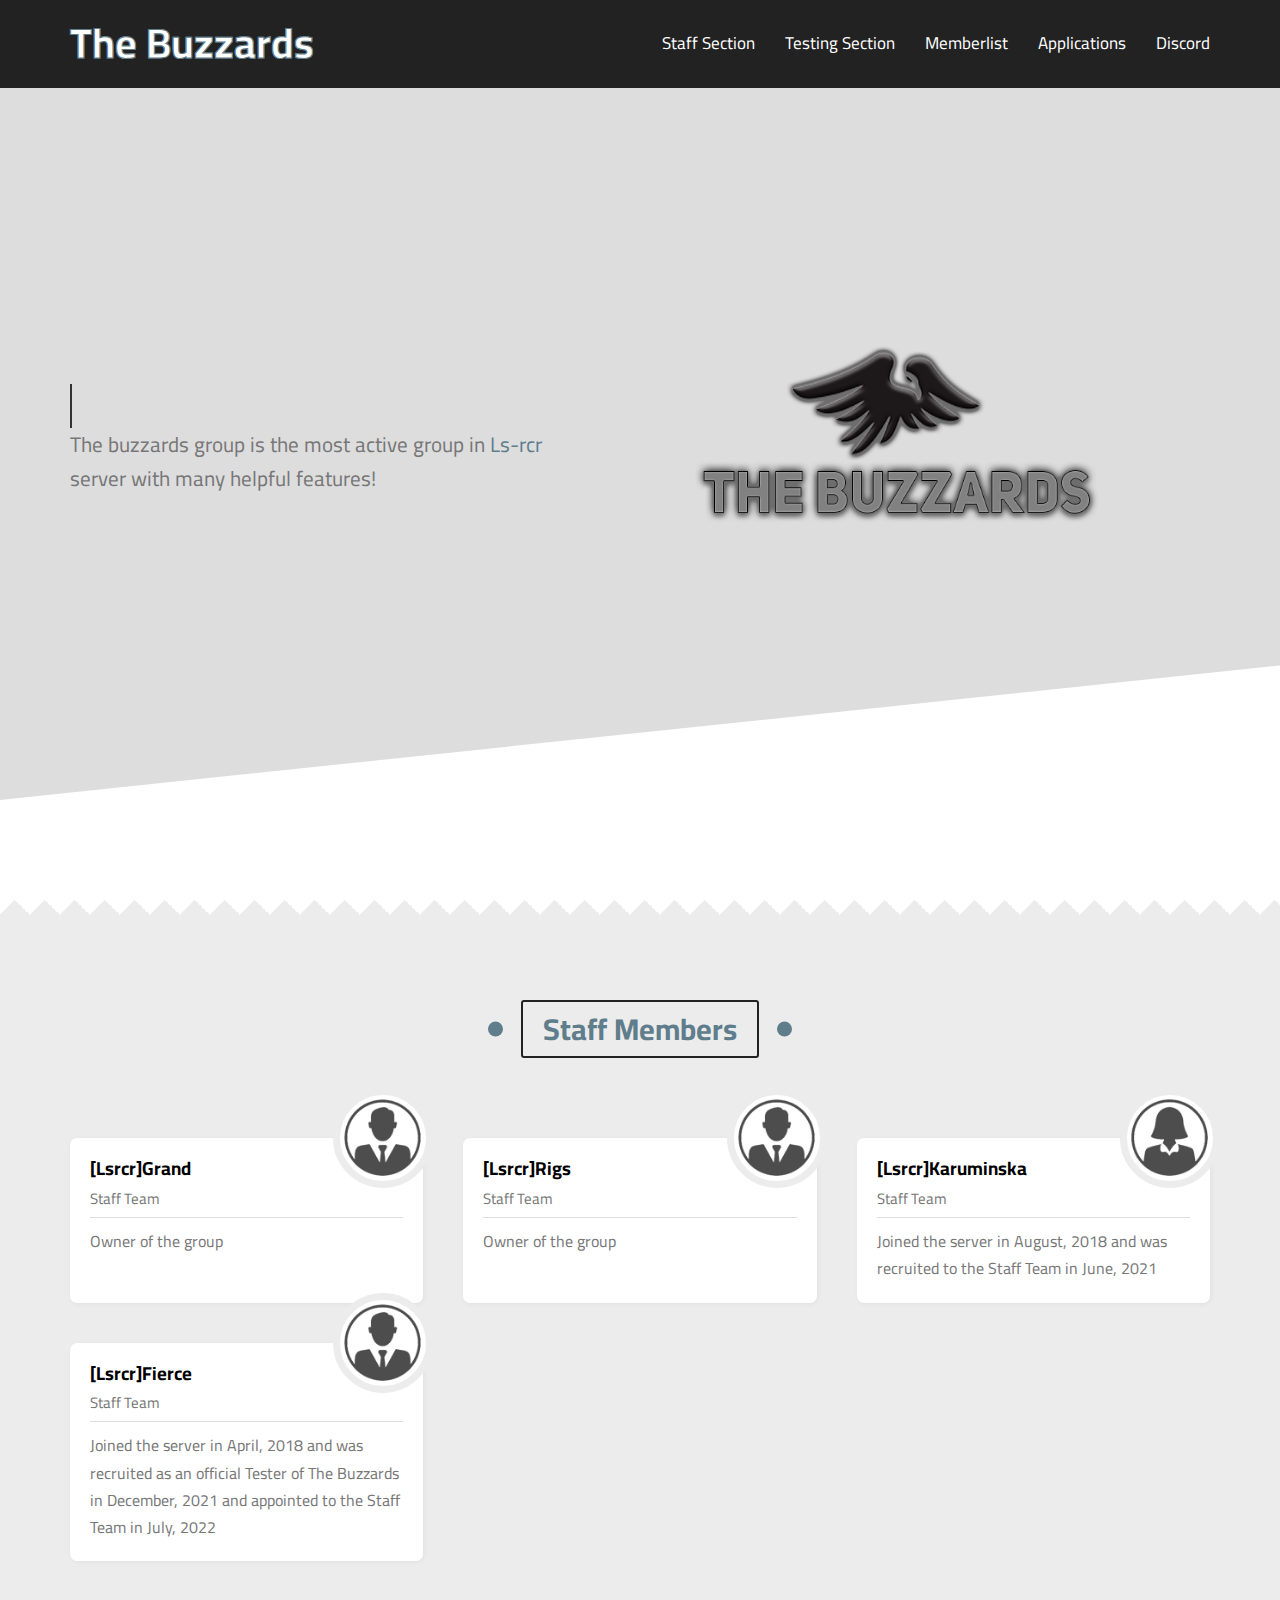
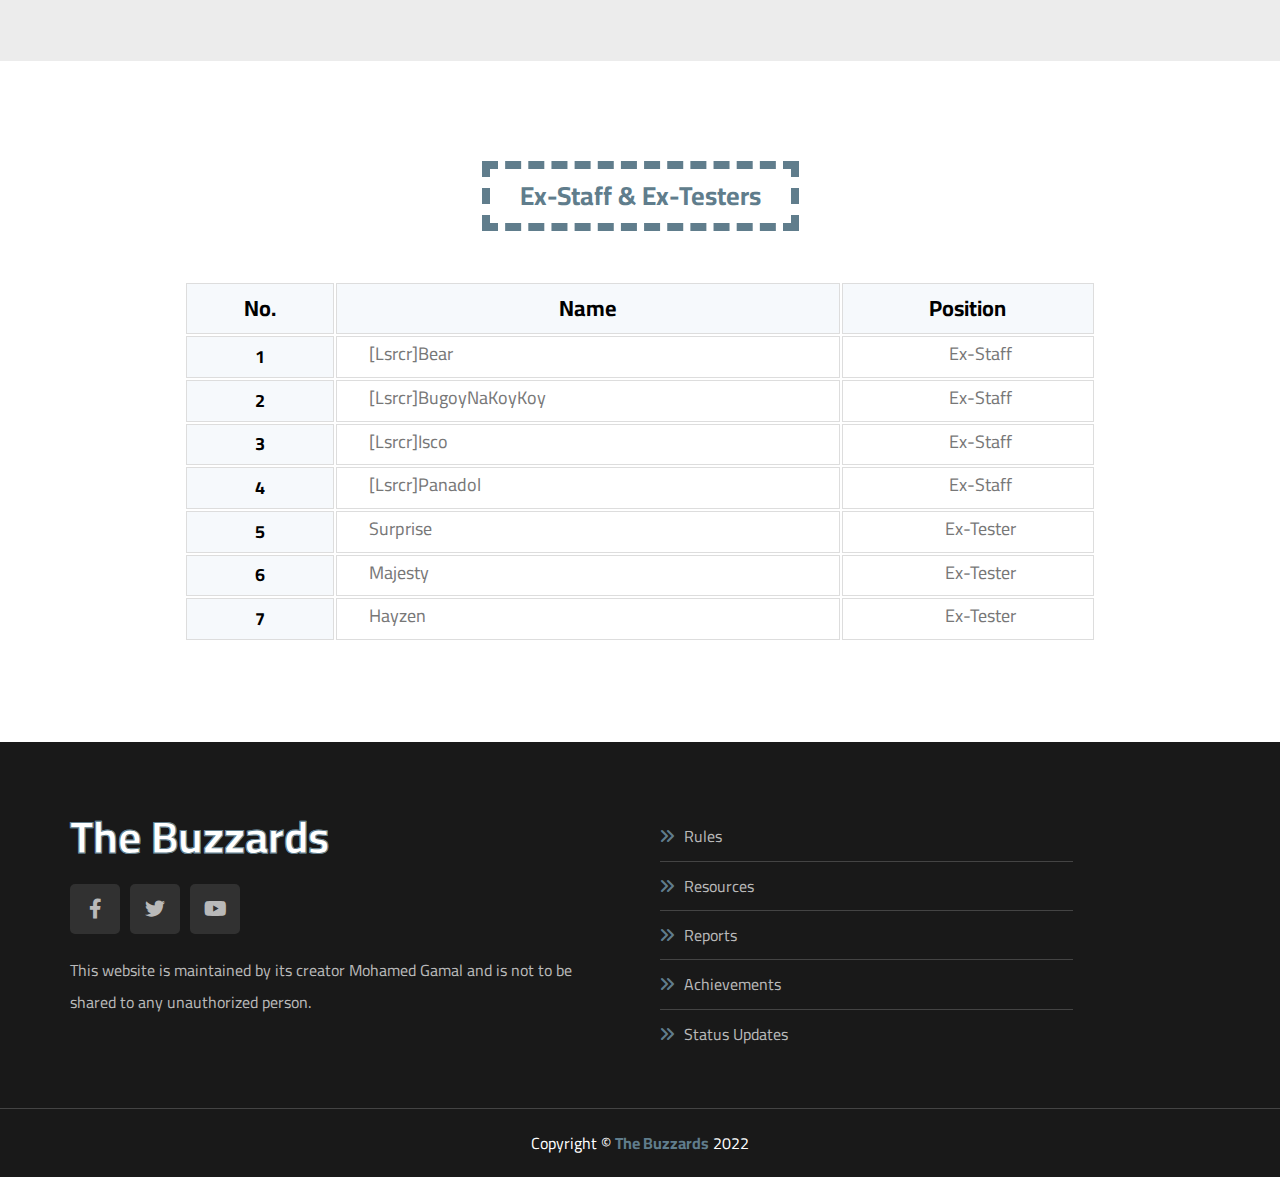
<file: index.html>
<!DOCTYPE html>
<html lang="en">
  <head>
    <meta charset="UTF-8" />
    <meta http-equiv="X-UA-Compatible" content="IE=edge" />
    <meta name="viewport" content="width=device-width, initial-scale=1.0" />
    <title>The Buzzards | Home</title>
    <link rel="icon" href="imgs/icon.png" type="image/icon type">
    <link rel="stylesheet" href="css/normalize.css" />
    <link rel="stylesheet" href="css/index.css" />
    <link rel="stylesheet" href="css/all.min.css" />
    <link rel="preconnect" href="https://fonts.googleapis.com">
    <link rel="preconnect" href="https://fonts.gstatic.com" crossorigin>
    <link href="https://fonts.googleapis.com/css2?family=Cairo:wght@300;400;600;700&display=swap" rel="stylesheet">
  </head>
    <!-- scroll progress bar -->
    <span class="scroll-progress"></span>
  
    <!-- go-up button -->
    <i class="fa-solid fa-square-caret-up go-up"></i>

    <!-- Start Header -->
    <header>
      <div class="container">
        <div class="logo">
          <a href="#" data-text="The Buzzards">The Buzzards</a>
        </div>
        <nav>
          <i class="fas fa-bars menu"></i>
          <ul>
            <li>
              <a href="staff.html" target="_blank">Staff Section</a>
            </li>
            <li>
              <a href="testing.html" target="_blank">Testing Section</a>
            </li>
            <li>
              <a href="https://ls-rcr.com/forum/viewtopic.php?f=896&t=109806#p1025168" target="_blank">Memberlist</a>
            </li>
            <li>
              <a href="https://ls-rcr.com/forum/viewforum.php?f=897" target="_blank">Applications</a>
            </li>
            <li>
              <a href="https://discord.gg/jMYbtBJZXP" target="_blank">Discord</a>
            </li>
          </ul>
        </nav>
      </div>
    </header>
    <!-- End Header -->

    <!-- Start Landing -->
    <div class="landing">
      <div class="container">
        <div class="text">
          <h2>Welcome to The Buzzards...</h2>
          <p>The buzzards group is the most active group in <a href="https://ls-rcr.com/" class="lsrcr" target="_blank">Ls-rcr</a> server with many helpful features!</p>
        </div>
        <div class="image">
          <img src="imgs/logo.png" alt="Image">
        </div>
      </div>
    </div>
    <!-- End Landing -->
    
    <!-- Start Staff members -->
    <div class="spikes"></div>
    <div class="staff-team">
      <h2 class="main-title">Staff Members</h2>
      <div class="container">
        <div class="member-card">
          <img class="user-icon" src="imgs/avatar-male.png" alt="Image">
          <h3>[Lsrcr]Grand</h3>
          <span class="title">Staff Team</span>
          <p>Owner of the group</p>
        </div>
        <div class="member-card">
          <img class="user-icon" src="imgs/avatar-male.png" alt="Image">
          <h3>[Lsrcr]Rigs</h4>
          <span class="title">Staff Team</span>
          <p>Owner of the group</p>
        </div>
        <div class="member-card">
          <img class="user-icon" src="imgs/avatar-female.png" alt="Image">
          <h3>[Lsrcr]Karuminska</h3>
          <span class="title">Staff Team</span>
          <p>Joined the server in August, 2018 and was recruited to the Staff Team in June, 2021</p>
        </div>
        <div class="member-card">
          <img class="user-icon" src="imgs/avatar-male.png" alt="Image">
          <h3>[Lsrcr]Fierce</h3>
          <span class="title">Staff Team</span>
          <p>
            Joined the server in April, 2018 and was recruited as an official Tester of The Buzzards in December, 2021 and appointed to the Staff Team in July, 2022
          </p>
        </div>
      </div>
    </div>
    <!-- End Staff members -->

    <!-- Start ex-staff & ex-testers -->
    <div class="exmemb-section">
      <div class="container">
        <h2 class="ex-title">Ex-Staff & Ex-Testers</h2>
        <table>
          <thead>
            <tr><th>No.</th>
            <th>Name</th>
            <th>Position</th>
          </tr></thead>
          <tbody>
            <tr>
              <td>1</td>
              <td>
                <p>[Lsrcr]Bear</p>
              </td>
              <td>
                <p>Ex-Staff</p>
              </td>
            </tr>
            <tr>
              <td>2</td>
              <td>
                <p>[Lsrcr]BugoyNaKoyKoy</p>
              </td>
              <td>
                <p>Ex-Staff</p>
              </td>
            </tr>
            <tr>
              <td>3</td>
              <td>
                <p>[Lsrcr]Isco</p>
              </td>
              <td>
                <p>Ex-Staff</p>
              </td>
            </tr>
            <tr>
              <td>4</td>
              <td>
                <p>[Lsrcr]Panadol</p>
              </td>
              <td>
                <p>Ex-Staff</p>
              </td>
            </tr>
            <tr>
              <td>5</td>
              <td>
                <p>Surprise</p>
              </td>
              <td>
                <p>Ex-Tester</p>
              </td>
            </tr>
            <tr>
              <td>6</td>
              <td>
                <p>Majesty</p>
              </td>
              <td>
                <p>Ex-Tester</p>
              </td>
            </tr>
            <tr>
              <td>7</td>
              <td>
                <p>Hayzen</p>
              </td>
              <td>
                <p>Ex-Tester</p>
              </td>
            </tr>
          </tbody>
        </table>
      </div>
    </div>
    <!-- Start ex-staff & ex-testers -->

    <!-- Start Footer -->
    <div class="footer" id="footer">
      <div class="container">
        <div class="box">
          <div class="logo">
            <a href="https://ls-rcr.com/forum/viewforum.php?f=896" target="_blank" data-text="The Buzzards">The Buzzards</a>
          </div>
          <ul class="social">
            <li>
              <a href="#">
                <i class="fab fa-facebook-f"></i>
              </a>
            </li>
            <li>
              <a href="#">
                <i class="fab fa-twitter"></i>
              </a>
            </li>
            <li>
              <a href="#">
                <i class="fab fa-youtube"></i>
              </a>
            </li>
          </ul>
          <p class="text">
            This website is maintained by its creator Mohamed Gamal and is not to be shared to any unauthorized person.
          </p>
        </div>
        <div class="box">
          <ul class="links">
            <li>
              <a href="https://ls-rcr.com/forum/viewtopic.php?f=902&t=109795" target="_blank">Rules</a>
            </li>
            <li>
              <a href="https://ls-rcr.com/forum/viewforum.php?f=902" target="_blank">Resources</a>
            </li>
            <li>
              <a href="https://ls-rcr.com/forum/viewforum.php?f=909" target="_blank">Reports</a>
            </li>
            <li>
              <a href="https://ls-rcr.com/forum/viewtopic.php?f=902&t=111529" target="_blank">Achievements</a>
            </li>
            <li>
              <a href="https://ls-rcr.com/forum/viewforum.php?f=913" target="_blank">Status Updates</a>
            </li>
          </ul>
        </div>
      </div>
      <p class="copyright">Copyright &copy; <span>The Buzzards</span> <span class="year">2022</span></p>
    </div>
    <!-- End Footer -->

    <script src="js/file.js"></script>
  </body>
</html>
</file>
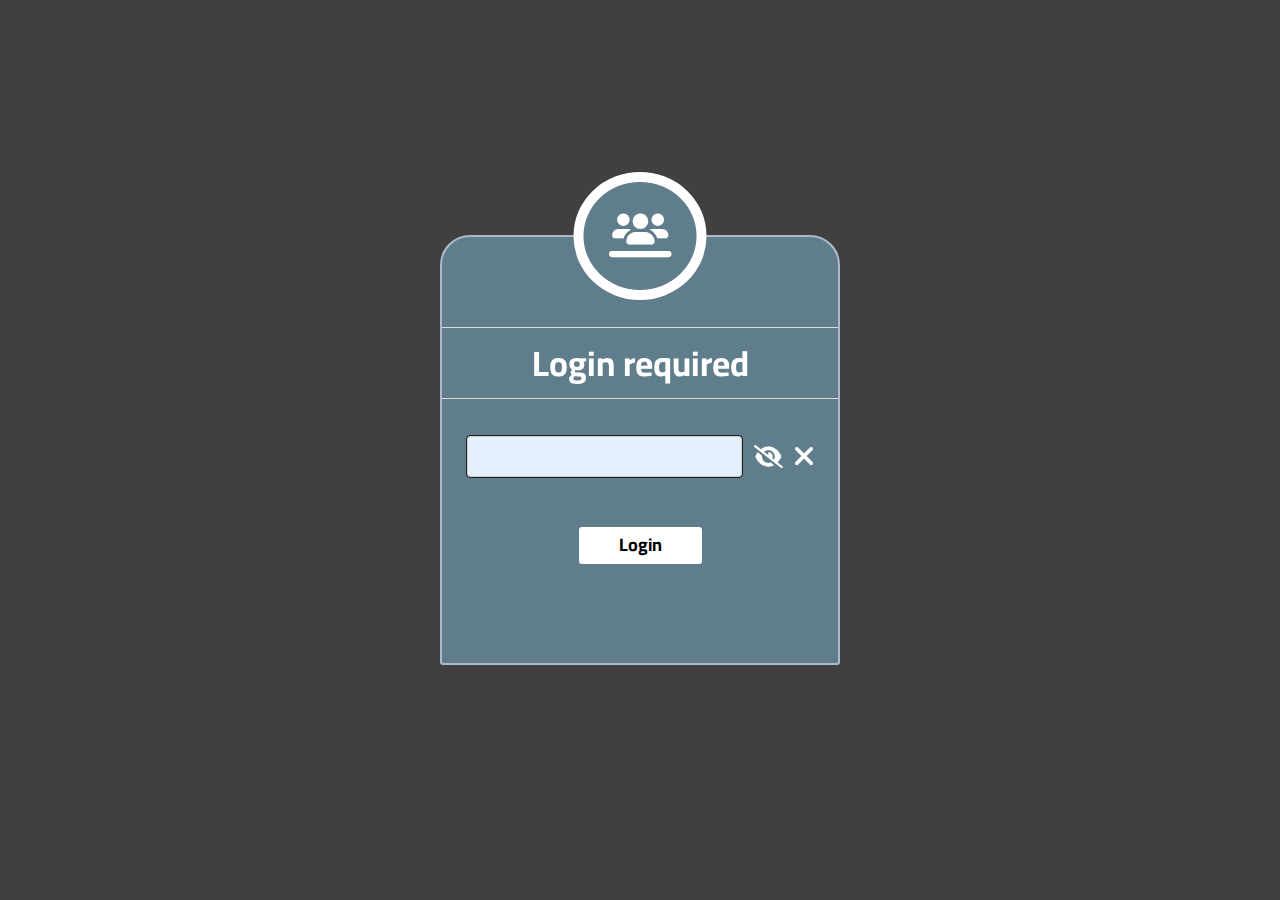
<file: staff.html>
<!DOCTYPE html>
<html lang="en">
  <head>
    <meta charset="UTF-8" />
    <meta http-equiv="X-UA-Compatible" content="IE=edge" />
    <meta name="viewport" content="width=device-width, initial-scale=1.0" />
    <title>The Buzzards | Staff</title>
    <link rel="icon" href="imgs/icon.png" type="image/icon type">
    <link rel="stylesheet" href="css/normalize.css" />
    <link rel="stylesheet" href="css/staff.css" />
    <link rel="stylesheet" href="css/all.min.css" />
    <link rel="preconnect" href="https://fonts.googleapis.com">
    <link rel="preconnect" href="https://fonts.gstatic.com" crossorigin>
    <link href="https://fonts.googleapis.com/css2?family=Cairo:wght@300;400;600;700&display=swap" rel="stylesheet">
  </head>
  <!-- login password panel -->
  <body>
    <div class="security-input">
      <form action="#">
        <div class="input">
          <input class="security-pass" type="password">
          <button value="&#xf00d;" class="fa-solid fa-eye-slash show-pass"></button>
          <input type="reset" value="&#xf00d;" class="fa-solid fa-xmark">
        </div>
        <input type="submit" value="Login">
        <p></p>
      </form>
    </div>

    <div class="global-container">
      <!-- scroll progress bar -->
      <span class="scroll-progress"></span>

      <!-- go-up button -->
      <i class="fa-solid fa-square-caret-up go-up"></i>

      <!-- Start Header -->
      <header>
        <div class="container">
          <div class="logo">
            <a href="index.html" target="_blank" data-text="The Buzzards">The Buzzards</a>
          </div>
          <nav>
            <i class="fas fa-bars menu"></i>
            <ul>
              <li class="active-li">
                <a href="#" class="active">Staff Section</a>
                <ul class="special-nav">
                  <li><a href="#accepted">Accepted Template</a></li>
                  <li><a href="#denied">Denied Template</a></li>
                  <li><a href="#inactivity-check">Inactivity Check</a></li>
                  <li><a href="#event-template">Event Template</a></li>
                  <li><a href="#TBMOTM-poll">TBMOTM Poll</a></li>
                  <li><a href="#inactivity-purge">Inactivity Purge</a></li>
                  <li><a href="#promotions">Promotions</a></li>
                </ul>
              </li>
              <li>
                <a href="testing.html" target="_blank">Testing Section</a>
              </li>
              <li>
                <a href="https://ls-rcr.com/forum/viewtopic.php?f=896&t=109806#p1025168" target="_blank">Memberlist</a>
              </li>
              <li>
                <a href="https://ls-rcr.com/forum/viewforum.php?f=897" target="_blank">Applications</a>
              </li>
              <li>
                <a href="https://discord.gg/jMYbtBJZXP" target="_blank">Discord</a>
              </li>
            </ul>
          </nav>
        </div>
      </header>
      <!-- End Header -->

      <!-- Start Templates -->
      <div class="staff-section">
        <div class="container">
          <nav class="sub-nav-topics">
            <li>
              <a href="#accepted">Accepted Template</a>
            </li>
            <li>
              <a href="#denied">Denied Template</a>
            </li>
            <li>
              <a href="#inactivity-check">Inactivity Check</a>
            </li>
            <li>
              <a href="#event-template">Event Template</a>
            </li>
            <li>
              <a href="#TBMOTM-poll">TBMOTM Poll</a>
            </li>
            <li>
              <a href="#inactivity-purge">Inactivity Purge</a>
            </li>
            <li>
              <a href="#promotions">Promotions</a>
            </li>
          </nav>
          <div class="staff-templates">
            <div class="template">
              <div class="code-wrapper">
                <p id="accepted">Accepted</p>
                <pre>
                  <button class="copy">Copy</button>
                  <code class="code">
  [fdivbox=Grey][/fdivbox]
  [center][img]https://i.ibb.co/z7KtmJL/fsafsaf.png[/img][/center]
  [fdivbox=Grey][/fdivbox]
  [center][legendary=#919191,white,Final Decision][font=Franklin Gothic Medium]Welcome to the team[/font]
  
  [font=Franklin Gothic Medium]PM any Staff member to claim your rank[/font]
  
  [font=Franklin Gothic Medium]Make sure to be active on both forum and in-game[/font][/legendary][/center]
                  </code>
                </pre>
              </div>
            </div>
            <div class="template">
              <div class="code-wrapper">
                <p id="denied">Denied</p>
                <pre>
                  <button class="copy">Copy</button>
                  <code class="code">
  [fdivbox=Grey][/fdivbox]
  [center][img]https://i.ibb.co/SXR10Ht/denied2.png[/img][/center]
  [fdivbox=Grey][/fdivbox]
  [col][center][legendary=#919191,white,REASON][b]Reason must be here[/b][/legendary][/center]|[center][legendary=#919191,white,RE-APPLY DATE][b]DD/MM/YYYY[/b][/legendary][/center][/col]
  [center][legendary=#919191,white,CONTACT US][url=https://discord.gg/jMYbtBJZXP][img]https://discordapp.com/api/guilds/760221024791822336/widget.png?style=banner2[/img][/url][/legendary][/center]
                  </code>
                </pre>
              </div>
            </div>
            <div class="template">
              <div class="code-wrapper">
                <p id="inactivity-check">Inactivity Check</p>
                <pre>
                  <button class="copy">Copy</button>
                  <code class="code">
  [center][img]https://i.ibb.co/tP6hQRq/OHOHOH.png[/img][/center]
  [hr][/hr]
  [legendary=gray,white,Introduction][b][justify]Hello Members, we would like to check every member's activity, therefore, we kindly ask you to use the below template to let us know how much active you are, also, please be honest when submitting your inactivity status.[/justify]

  [center]You will be given [color=#FF0000]4 day(s)[/color] to respond, failing to do so will automatically get you warned/kicked.[/b][/center][/legendary]
  [fdivbox=grey][/fdivbox]

  [center][legendary=gray,white,Template][code]
  [b]In-game name:[/b] (Your in-game name)
  [b]In-game rank:[/b] (Your in-game rank)
  [b]Skin activity:[/b] X/10
  [b]Forum activity:[/b] X/10
  [/code][/legendary][/center]

  [blegend=grey,Example][b]In-game name:[/b] [Lsrcr]Grand
  [b]In-game rank:[/b] Supervisor
  [b]Skin activity:[/b] 8/10
  [b]Forum activity:[/b] 10/10[/blegend]
  [fdivbox=grey][/fdivbox]

  [center][legendary=gray,white,Members who must respond]TBF[/legendary][/center]

  [fdivbox=grey][/fdivbox]

  [center][b]Topic may encounter changes within a week, we would also like to remind you that failing to respond to the inactivity check will automatically get you [color=#FF0000]warned/kicked[/color].[/b][/center]
                  </code>
                </pre>
              </div>
            </div>
            <div class="template">
              <div class="code-wrapper">
                <p id="event-template">Event Template</p>
                <pre>
                  <button class="copy">Copy</button>
                  <code class="code">
  [hr][/hr]
  [center][img]https://i.ibb.co/T0HnWQY/event.png[/img][/center]
  [hr][/hr]
  
  [center][legendary=#919191,white,Introduction][b]Event introduction[/b][/legendary][/center]
  [fdivbox=grey][/fdivbox]
  [center][legendary=#919191,white,Rules][b]Event rules[/b][/legendary][/center]
  [fdivbox=grey][/fdivbox]
  [center][legendary=#919191,white,Information][b]Event information[/b][/legendary][/center]
  [fdivbox=grey][/fdivbox]
  [center][legendary=#919191,white,Template][code][b]In-game name:[/b]
  [b]In-game rank:[/b]
  [b]Proof:[/b][/code][/legendary][/center]
  [fdivbox=grey][/fdivbox]
  [center][legendary=#919191,white,Prize][b]Event prize[/b][/legendary][/center]
  
  [i]Good luck everyone![/i]
                  </code>
                </pre>
              </div>
            </div>
            <div class="template">
              <div class="code-wrapper">
                <p id="TBMOTM-poll">TBMOTM Poll</p>
                <pre>
                  <button class="copy">Copy</button>
                  <code class="code">
  [center][img]https://i.ibb.co/W5rQ0KT/TBMOTM.png[/img][/center]
  [fdivbox=grey][/fdivbox]
  
  [legendary=#919191,white,Introduction][justify]Hello everyone, the time has come to reward our most active member of the month.
  Please make sure to use the below template when submitting your vote so it counts as valid, also, we would like to remind you that you have to be as honest as possible when stating your vote to avoid any punishments, thanks.[/justify][/legendary]
  
  [fdivbox=grey][/fdivbox]
  
  [legendary=#919191,white,Template][code]
  [b]Your name:[/b]
  [b]Voting for:[/b]
  [b]Reason(Optional):[/b][/code][/legendary]
  [hr][/hr]
  [blegend=grey,Example][b]Your name:[/b] P1
  [b]Voting for:[/b] P2
  [b]Reason(Optional):[/b] Highly Active and skilled.[/blegend]
  
  [fdivbox=grey][/fdivbox]
  
  [legendary=#919191,white,TBMOTM's rewards][b]• Free VIP access for a month
  
  • 150,000$ in-game cash[/b]
  .[/legendary]
  
  [fdivbox=grey][/fdivbox]
  
  [legendary=#919191,white,Rules]• You are not allowed to ask for votes, doing so will result in a strict punishment.
  
  • You are not allowed to vote if you aren't a member of The Buzzards.
  
  • You may only vote for one member.
  
  • You may not vote for yourself.
  
  • You are not allowed to vote for a member who has a warning.[/legendary]
  
  [fdivbox=#FFFFFF][b]Duration:[/b] 4 Day(s)[/fdivbox]
  
  [hr][/hr]
                  </code>
                </pre>
              </div>
            </div>
            <div class="template">
              <div class="code-wrapper">
                <p id="inactivity-purge">Inactivity Purge</p>
                <pre>
                  <button class="copy">Copy</button>
                  <code class="code">
  [center][img]https://i.ibb.co/416phff/bzz.png[/img][/center]
  [center][legendary=grey,white,MAIN]As you all know that our group activity has dropped in the last months so in consideration, the following members have been kicked from the group for showing zero activity and interest, however they're free to re-apply again if they're still interested in having their rights back.
  
  Thanks for your services![/legendary][/center]
  [fdivbox=Grey][/fdivbox]
  [center][legendary=grey,white,KICKED MEMBERS][col]P1|P2[/col][col]P3|P4[/col][/legendary][/center]
  
  [center][b]If I am contacted within 48 hour(s) by any of the kicked players, then we might reconsider our decision depending on the case[/b]
  
  [size=85]Topic may encounter changes within 48 hour(s)[/size][/center]
                  </code>
                </pre>
              </div>
            </div>
            <div class="template">
              <div class="code-wrapper">
                <p id="promotions">Promotions</p>
                <pre>
                  <button class="copy">Copy</button>
                  <code class="code">
  [center][img]https://i.ibb.co/XCtkW3s/KSK.png[/img][/center]
  [center][goanchor=Promotions][b][color=#707070]PROMOTIONS[/color][/b][/goanchor] ║ [goanchor=Warnings][b][color=#707070]WARNINGS & KICKS[/color][/b][/goanchor][/center]
  [hr][/hr]
  
  [center][legendary=gray,white,Introduction][justify]Hello, another month has passed away with new incomers into our group and of course new activity status, so, today we would like to congratulate the promoted members for this month for showing high activity for the group, congratulations and well deserved![/justify][/legendary][/center]
  
  [fdivbox=#707070][/fdivbox]
  [anchor]Promoted Members[/anchor]
  [center][blegend=gray,PROMOTED MEMBERS].
  [col][b]P1[/b]|[b][color=#707070]Promoted rank[/color][/b][/col]
  [col][b]P2[/b]|[b][color=#707070]Promoted rank[/color][/b][/col]
  [col][b]P3[/b]|[b][color=#707070]Promoted rank[/color][/b][/col]
  [col][b]P4[/b]|[b][color=#707070]Promoted rank[/color][/b][/col]
  [col][b]P5[/b]|[b][color=#FF0000]TBMOTM[/color]
  [color=#f6ff00]VIP[/color] + [color=#707070]Member (lvl 1)[/color][/b][/col][/blegend][/center]
  [fdivbox=#707070][/fdivbox]
  
  [center]A list of the discharged members for showing zero activity and interest.[/center]
  [anchor]Warnings[/anchor]
  [center][legendary=grey,white,Discharged Members][b][col]P1|P2[/col][col]P3|P4[/col][/b][/legendary][/center]
  
  [fdivbox=#707070][/fdivbox]
  [center]A list of the officially warned players in the group with the reasons stated.[/center]
  [center][legendary=grey,white,Warned Members][b][col]P1|[color=#FF0000]Didn't respond to the inactivity check[/color][/col][col]P2|[color=#FF0000]Very low activity[/color][/b][/col][/legendary][/center]
  
  [center][size=85]If I am contacted within 48 hour(s) by any of the kicked players, then we might reconsider our decision depending on the case
  
  Topic may encounter changes within 48 hour(s)[/size][/center]
                  </code>
                </pre>
              </div>
            </div>
            <p class="copy-message">Code Copied !</p>
          </div>
        </div>
      </div>
      <!-- End Templates -->

      <!-- Start Footer -->
      <div class="footer" id="footer">
        <div class="container">
          <div class="box">
            <div class="logo">
              <a href="https://ls-rcr.com/forum/viewforum.php?f=896" target="_blank" data-text="The Buzzards">The Buzzards</a>
            </div>
            <ul class="social">
              <li>
                <a href="#">
                  <i class="fab fa-facebook-f"></i>
                </a>
              </li>
              <li>
                <a href="#">
                  <i class="fab fa-twitter"></i>
                </a>
              </li>
              <li>
                <a href="#">
                  <i class="fab fa-youtube"></i>
                </a>
              </li>
            </ul>
            <p class="text">
              This website is maintained by its creator Mohamed Gamal and is to be not shared to any unauthorized person.
            </p>
          </div>
          <div class="box">
            <ul class="links">
              <li>
                <a href="https://ls-rcr.com/forum/viewtopic.php?f=902&t=109795" target="_blank">Rules</a>
              </li>
              <li>
                <a href="https://ls-rcr.com/forum/viewforum.php?f=902" target="_blank">Resources</a>
              </li>
              <li>
                <a href="https://ls-rcr.com/forum/viewforum.php?f=909" target="_blank">Reports</a>
              </li>
              <li>
                <a href="https://ls-rcr.com/forum/viewtopic.php?f=902&t=111529" target="_blank">Achievements</a>
              </li>
              <li>
                <a href="https://ls-rcr.com/forum/viewforum.php?f=913" target="_blank">Status Updates</a>
              </li>
            </ul>
          </div>
        </div>
        <p class="copyright">Copyright &copy; <span>The Buzzards</span> <span class="year">2022</span></p>
      </div>
      <!-- End Footer -->
    </div>

    <script src="js/file.js"></script>
    <script src="js/staffPass.js"></script>
  </body>
</html>
</file>
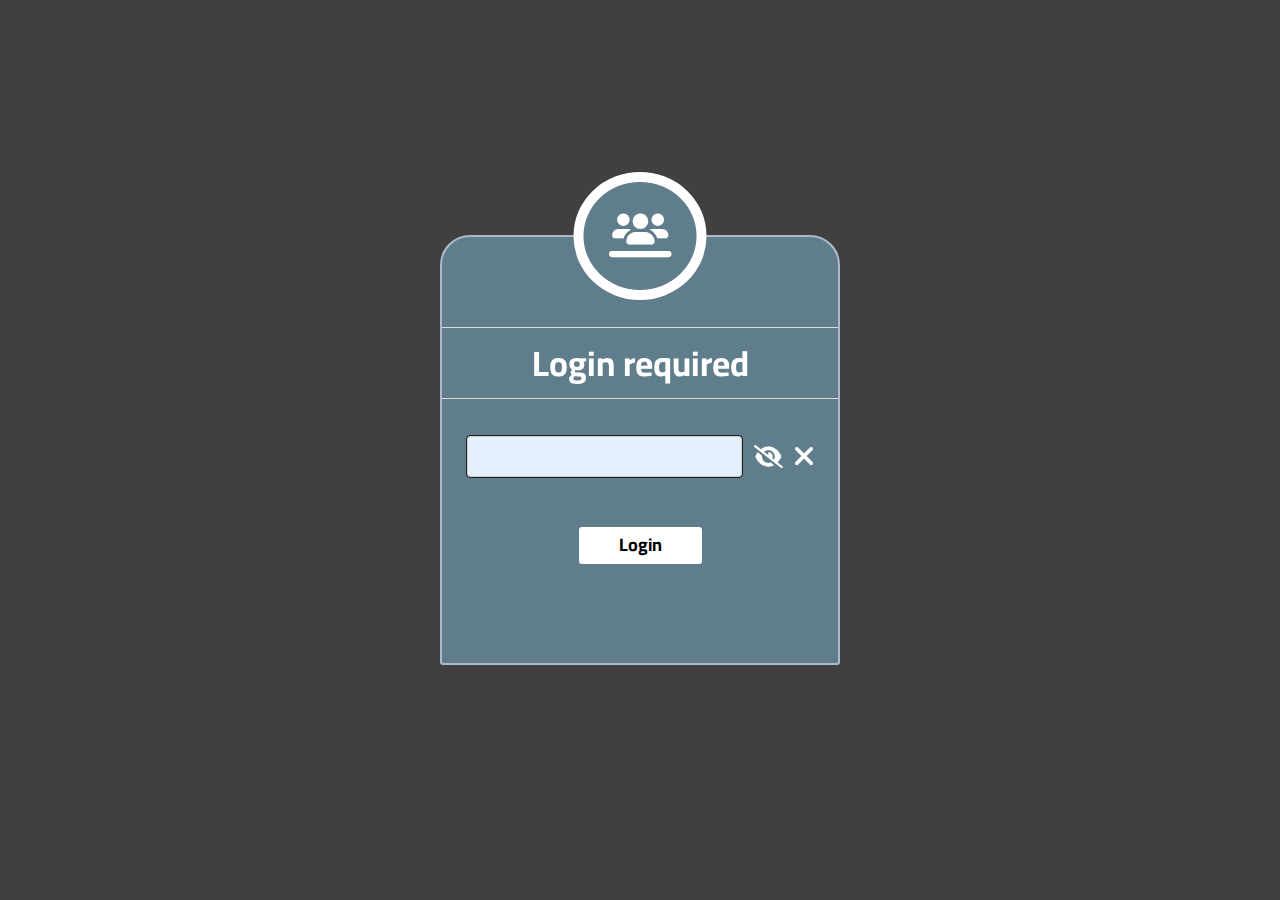
<file: testing.html>
<!DOCTYPE html>
<html lang="en">
  <head>
    <meta charset="UTF-8" />
    <meta http-equiv="X-UA-Compatible" content="IE=edge" />
    <meta name="viewport" content="width=device-width, initial-scale=1.0" />
    <title>The Buzzards | Testing</title>
    <link rel="icon" href="imgs/icon.png" type="image/icon type" />
    <link rel="stylesheet" href="css/normalize.css" />
    <link rel="stylesheet" href="css/testing.css" />
    <link rel="stylesheet" href="css/all.min.css" />
    <link rel="preconnect" href="https://fonts.googleapis.com" />
    <link rel="preconnect" href="https://fonts.gstatic.com" crossorigin />
    <link
      href="https://fonts.googleapis.com/css2?family=Cairo:wght@300;400;600;700&display=swap"
      rel="stylesheet"
    />
  </head>
  <!-- login password panel -->
  <body>
    <div class="security-input">
      <form action="#">
        <div class="input">
          <input class="security-pass" type="password" />
          <button value="&#xf00d;" class="fa-solid fa-eye-slash show-pass"></button>
          <input type="reset" value="&#xf00d;" class="fa-solid fa-xmark" />
        </div>
        <input type="submit" value="Login" />
        <p></p>
      </form>
    </div>

    <div class="global-container">
      <!-- scroll progress bar -->
      <span class="scroll-progress"></span>

      <!-- go-up button -->
      <i class="fa-solid fa-square-caret-up go-up"></i>

      <!-- Start Header -->
      <header>
        <div class="container">
          <div class="logo">
            <a href="index.html" target="_blank" data-text="The Buzzards">The Buzzards</a>
          </div>
          <nav>
            <i class="fas fa-bars menu"></i>
            <ul>
              <li>
                <a href="staff.html" target="_blank">Staff Section</a>
              </li>
              <li class="active-li">
                <a href="#" class="active">Testing Section</a>
                <ul class="special-nav">
                  <li><a href="#testing-guides">Testing Guides</a></li>
                  <li><a href="#ig-questions">In-game Questions</a></li>
                  <li><a href="#testing-system">Testing System</a></li>
                  <li><a href="#testing-templates">Testing Templates</a></li>
                </ul>
              </li>
              <li>
                <a
                  href="https://ls-rcr.com/forum/viewtopic.php?f=896&t=109806#p1025168"
                  target="_blank"
                  >Memberlist</a
                >
              </li>
              <li>
                <a href="https://ls-rcr.com/forum/viewforum.php?f=897" target="_blank"
                  >Applications</a
                >
              </li>
              <li>
                <a href="https://discord.gg/jMYbtBJZXP" target="_blank">Discord</a>
              </li>
            </ul>
          </nav>
        </div>
      </header>
      <!-- End Header -->

      <!-- Start Templates -->
      <div class="testing-section">
        <div class="container">
          <div class="guides-container" id="testing-guides">
            <h2 class="main-title"><i class="fa-solid fa-file-signature"></i> Testing Guides</h2>
            <div class="box">
              <h3>How to test someone?</h3>
              <p>
                - In case you wanna schedule a professional test, I recommend you follow these
                steps:
              </p>
              <ol>
                <li>Ask the applicant to /pmoff and logout from forum.</li>
                <li>
                  Provide the applicant with the rules of answering the questions:
                  <ul>
                    <li>Applicant has to answer each question within 15 seconds</li>
                    <li>Applicant will be auto-denied if he answers three incorrect questions</li>
                  </ul>
                </li>
                <li>
                  Head to the questions template and grab some random questions for the applicant.
                </li>
                <li>Do NOT forget to add the number of each question after the letter "Q"</li>
                <li>
                  If the applicant passes the rules part, then go to the test-results template and
                  post his results.
                </li>
                <li>
                  If the applicant fails to pass the test then copy/paste this:
                  <ul>
                    <li>
                      Sorry but you have failed to pass the rules part, you may re-apply in a week.
                    </li>
                  </ul>
                </li>
                <li>
                  If the applicant manages to pass the test then copy/paste this:
                  <ul>
                    <li>Congratulations, you have passed the test.</li>
                  </ul>
                </li>
                <li>
                  If the applicant fails to pass the rules part (answered three incorrect
                  questions), inform him then deny his application.
                </li>
              </ol>

              <p>Example:</p>
              <p>
                <span>Tester:</span> Hello, we will start our TheBuzzards test with the rules part.
                <br />
                <span>Tester:</span> Please /pmoff and logout from forum. <br />
                <span>Tester:</span> You'll be asked 10 questions, you can only answer 2 incorrect
                questions. <br />
                <span>Tester:</span> You have 20 seconds to answer each question. <br />
                <span>Tester:</span> Are you ready? <br />
                <span class="spec">Q1:</span> Can you run inside the base?
              </p>
            </div>
          </div>

          <hr id="ig-questions" />

          <div class="testing-questions">
            <h2 class="main-title">
              <i class="fa-solid fa-clipboard-question"></i> Testing Questions
            </h2>
            <div class="container">
              <table>
                <thead>
                  <th>No.</th>
                  <th colspan="2">Question</th>
                </thead>
                <tbody>
                  <tr>
                    <td>1</td>
                    <td>
                      <p>
                        <span>Q:</span> What is the minimum score and playtime for joining The
                        Buzzards?
                      </p>
                      <p><span>A:</span> 1000 score and 200 hours of gameplay.</p>
                    </td>
                    <td class="question-copy-button"><button>Copy</button></td>
                  </tr>
                  <tr>
                    <td>2</td>
                    <td>
                      <p><span>Q:</span> Can you harm your group teammates by any means?</p>
                      <p><span>A:</span> No, I can't.</p>
                    </td>
                    <td class="question-copy-button"><button>Copy</button></td>
                  </tr>
                  <tr>
                    <td>3</td>
                    <td>
                      <p>
                        <span>Q:</span> For how many minutes can you go AFK (Away from keyboard)
                        whilst in-skin?
                      </p>
                      <p><span>A:</span> 30 minutes.</p>
                    </td>
                    <td class="question-copy-button"><button>Copy</button></td>
                  </tr>
                  <tr>
                    <td>4</td>
                    <td>
                      <p>
                        <span>Q:</span> Can you join the group with two different accounts without
                        permission?
                      </p>
                      <p><span>A:</span> No, I can't.</p>
                    </td>
                    <td class="question-copy-button"><button>Copy</button></td>
                  </tr>
                  <tr>
                    <td>5</td>
                    <td>
                      <p><span>Q:</span> Can you park your own car in the group garage?</p>
                      <p><span>A:</span> No, only VIP and higher.</p>
                    </td>
                    <td class="question-copy-button"><button>Copy</button></td>
                  </tr>
                  <tr>
                    <td>6</td>
                    <td>
                      <p>
                        <span>Q:</span> Can you change the group vehicles colors whilst in-skin?
                      </p>
                      <p><span>A:</span> No, I can't.</p>
                    </td>
                    <td class="question-copy-button"><button>Copy</button></td>
                  </tr>
                  <tr>
                    <td>7</td>
                    <td>
                      <p>
                        <span>Q:</span> Can you carjack your teammate in order to drive his vehicle?
                      </p>
                      <p><span>A:</span> No, I can't.</p>
                    </td>
                    <td class="question-copy-button"><button>Copy</button></td>
                  </tr>
                  <tr>
                    <td>8</td>
                    <td>
                      <p><span>Q:</span> Can you ask someone to vote on your application?</p>
                      <p><span>A:</span> No, I can't.</p>
                    </td>
                    <td class="question-copy-button"><button>Copy</button></td>
                  </tr>
                  <tr>
                    <td>9</td>
                    <td>
                      <p>
                        <span>Q:</span> If a higher rank (i.e Advisor) orders you to do something,
                        can you ignore him?
                      </p>
                      <p><span>A:</span> No, I can't.</p>
                    </td>
                    <td class="question-copy-button"><button>Copy</button></td>
                  </tr>
                  <tr>
                    <td>10</td>
                    <td>
                      <p><span>Q:</span> Can you ask a staff member for a promotion?</p>
                      <p><span>A:</span> No, I can't.</p>
                    </td>
                    <td class="question-copy-button"><button>Copy</button></td>
                  </tr>
                  <tr>
                    <td>11</td>
                    <td>
                      <p>
                        <span>Q:</span> Are you allowed to go AFK (Away from the keyboard) whilst in
                        the group vehicle?
                      </p>
                      <p><span>A:</span> Yes, I can.</p>
                    </td>
                    <td class="question-copy-button"><button>Copy</button></td>
                  </tr>
                  <tr>
                    <td>13</td>
                    <td>
                      <p>
                        <span>Q:</span> Are you allowed to leave the group vehicles outside the
                        base?
                      </p>
                      <p><span>A:</span> Yes, I can.</p>
                    </td>
                    <td class="question-copy-button"><button>Copy</button></td>
                  </tr>
                  <tr>
                    <td>14</td>
                    <td>
                      <p>
                        <span>Q:</span> Are you allowed to go inactive for more than 50 days without
                        informing the group staff?
                      </p>
                      <p><span>A:</span> No, I can't.</p>
                    </td>
                    <td class="question-copy-button"><button>Copy</button></td>
                  </tr>
                  <tr>
                    <td>15</td>
                    <td>
                      <p>
                        <span>Q:</span> Are you allowed to go AFK (Away from keyboard) at the spawn
                        point?
                      </p>
                      <p><span>A:</span> No, I can't.</p>
                    </td>
                    <td class="question-copy-button"><button>Copy</button></td>
                  </tr>
                  <tr>
                    <td>16</td>
                    <td>
                      <p><span>Q:</span> Are you allowed to ask for demotions?</p>
                      <p><span>A:</span> Yes, I can.</p>
                    </td>
                    <td class="question-copy-button"><button>Copy</button></td>
                  </tr>
                  <tr>
                    <td>17</td>
                    <td>
                      <p>
                        <span>Q:</span> Are you allowed to join Vic's Gang while you're a member of
                        The Buzzards?
                      </p>
                      <p><span>A:</span> No, I can't.</p>
                    </td>
                    <td class="question-copy-button"><button>Copy</button></td>
                  </tr>
                  <tr>
                    <td>18</td>
                    <td>
                      <p>
                        <span>Q:</span> Are you allowed to join TGOLS and The Buzzards at the same
                        time?
                      </p>
                      <p><span>A:</span> Yes, I am.</p>
                    </td>
                    <td class="question-copy-button"><button>Copy</button></td>
                  </tr>
                  <tr>
                    <td>19</td>
                    <td>
                      <p>
                        <span>Q:</span> Are you allowed to speak foreign language in the group chat?
                        (/gm)
                      </p>
                      <p><span>A:</span> Yes, I am.</p>
                    </td>
                    <td class="question-copy-button"><button>Copy</button></td>
                  </tr>
                  <tr>
                    <td>20</td>
                    <td>
                      <p><span>Q:</span> Are you allowed to shock a cop for more than 3 times?</p>
                      <p><span>A:</span> Yes, I am.</p>
                    </td>
                    <td class="question-copy-button"><button>Copy</button></td>
                  </tr>
                  <tr>
                    <td>21</td>
                    <td>
                      <p><span>Q:</span> Are you allowed to run on foot inside the group base?</p>
                      <p><span>A:</span> Yes, I am.</p>
                    </td>
                    <td class="question-copy-button"><button>Copy</button></td>
                  </tr>
                </tbody>
              </table>
            </div>
          </div>

          <hr id="testing-system" />

          <div class="testing-system">
            <h2 class="main-title"><i class="fa-solid fa-calculator"></i> Testing System</h2>
            <div class="container">
              <div class="results-container">
                <div class="get-results">
                  <p>Answered <span>X</span> out of <span>10</span> questions</p>
                  <button class="copy-final-results">
                    <i class="fa-solid fa-paste" title="Copy final results template"></i>
                  </button>
                </div>
                <button><i class="fa-solid fa-circle-plus"></i></button>
                <button><i class="fa-solid fa-circle-minus"></i></button>
              </div>
            </div>
          </div>

          <hr id="testing-templates" />
          <div class="testing-templates-container">
            <h2 class="main-title">Testing Templates</h2>
            <nav class="sub-nav-topics">
              <li><a href="#testing-left">Testing Left Template</a></li>
              <li><a href="#test-results">Test Results (Passed)</a></li>
              <li><a href="#test-results-failed">Test Results (Failed)</a></li>
              <li><a href="#denied-template">Denied Template</a></li>
            </nav>
            <div class="testing-templates">
              <div class="template">
                <div class="code-wrapper">
                  <p id="testing-left">Testing Left Template</p>
                  <pre>
                    <button class="copy">Copy</button>
                    <code class="code">
  [fdivbox=grey][/fdivbox]
  [center][img]https://i.ibb.co/mTKRZM8/TESTINGLEFT1.gif[/img][/center]
  [fdivbox=grey][/fdivbox]
  [center][legendary=#919191,white,INFORMATION][b]Hello, thanks for applying for the [color=#7a7a7a]The Buzzards[/color]. Before we  can [color=#00BF00]ACCEPT[/color] or [color=#FF0000]DENY[/color] you, you have to pass our group test. Our test is simple and easy, it's all based on our group rules knowledge. However, If you think you are ready to get tested, then you may contact one of our testers.
  
  Best of luck![/b][/legendary][/center]
  
  [col][center][legendary=#919191,white,TESTERS][b]-[Lsrcr]Karuminska
  -[Lsrcr]Fierce[/b][/legendary][/center]|[center][legendary=#919191,white,CONTACT US][url=https://discord.gg/jMYbtBJZXP][img]https://discordapp.com/api/guilds/760221024791822336/widget.png?style=banner2[/img][/url][/legendary][/center][/col]
                    </code>
                  </pre>
                </div>
              </div>
              <div class="template">
                <div class="code-wrapper">
                  <p id="test-results">Test Results (passed test)</p>
                  <button class="copy">Copy</button>
                  <div class="code test-results-codes trcp">
                    [fdivbox=grey][/fdivbox]
                    [center][img]https://i.ibb.co/d6WR2WW/TEST2.png[/img][/center]
                    [fdivbox=grey][/fdivbox]
                    [center][legendary=#919191,white,INFORMATION][b]Congratulations for passing the
                    test! You are now a bit close to get accepted in the group, please be patient
                    till members vote on your application. Best of luck![/b][/legendary][/center]
                    [col][center][legendary=#919191,white,TEST RESULTS][b]Answered
                    <span>X</span> out of 10
                    question(s).[/b][/legendary][/center]|[center][legendary=#919191,white,CONTACT
                    US][url=https://discord.gg/jMYbtBJZXP][img]https://discordapp.com/api/guilds/760221024791822336/widget.png?style=banner2[/img][/url][/legendary][/center][/col]
                  </div>
                </div>
              </div>
              <div class="template">
                <div class="code-wrapper">
                  <p id="test-results-failed">Test Results (failed test)</p>
                  <button class="copy">Copy</button>
                  <div class="code test-results-codes trcf">
                    [fdivbox=Grey][/fdivbox]
                    [center][img]https://i.ibb.co/SXR10Ht/denied2.png[/img][/center]
                    [fdivbox=Grey][/fdivbox] [center][legendary=#919191,white,INFORMATION][b]We are
                    sorry! You have failed to get the minimum score for passing the test. Best of
                    luck next time![/b][/legendary][/center]
                    [col][center][legendary=#919191,white,TEST RESULTS][b]Answered
                    <span>X</span> out of 10
                    question(s).[/b][/legendary][/center]|[center][legendary=#919191,white,RE-APPLY
                    DATE][b]DD/MM/YYYY[/b][/legendary][/center][/col]
                    [center][legendary=#919191,white,CONTACT
                    US][url=https://discord.gg/jMYbtBJZXP][img]https://discordapp.com/api/guilds/760221024791822336/widget.png?style=banner2[/img][/url][/legendary][/center]
                  </div>
                </div>
              </div>
              <div class="template">
                <div class="code-wrapper">
                  <p id="denied-template">Denied Template</p>
                  <pre>
                    <button class="copy">Copy</button>
                    <code class="code">
  [fdivbox=Grey][/fdivbox]
  [center][img]https://i.ibb.co/SXR10Ht/denied2.png[/img][/center]
  [fdivbox=Grey][/fdivbox]
  [col][center][legendary=#919191,white,REASON][b]Reason must be here[/b][/legendary][/center]|[center][legendary=#919191,white,RE-APPLY DATE][b]DD/MM/YYYY[/b][/legendary][/center][/col]
  [center][legendary=#919191,white,CONTACT US][url=https://discord.gg/jMYbtBJZXP][img]https://discordapp.com/api/guilds/760221024791822336/widget.png?style=banner2[/img][/url][/legendary][/center]
                    </code>
                  </pre>
                </div>
              </div>

              <p class="copy-message">Code Copied !</p>
            </div>
          </div>
        </div>
      </div>
      <!-- End Templates -->

      <!-- Start Footer -->
      <div class="footer" id="footer">
        <div class="container">
          <div class="box">
            <div class="logo">
              <a
                href="https://ls-rcr.com/forum/viewforum.php?f=896"
                target="_blank"
                data-text="The Buzzards"
                >The Buzzards</a
              >
            </div>
            <ul class="social">
              <li>
                <a href="#">
                  <i class="fab fa-facebook-f"></i>
                </a>
              </li>
              <li>
                <a href="#">
                  <i class="fab fa-twitter"></i>
                </a>
              </li>
              <li>
                <a href="#">
                  <i class="fab fa-youtube"></i>
                </a>
              </li>
            </ul>
            <p class="text">
              This website is maintained by its creator Mohamed Gamal and is to be not shared to any
              unauthorized person.
            </p>
          </div>
          <div class="box">
            <ul class="links">
              <li>
                <a href="https://ls-rcr.com/forum/viewtopic.php?f=902&t=109795" target="_blank"
                  >Rules</a
                >
              </li>
              <li>
                <a href="https://ls-rcr.com/forum/viewforum.php?f=902" target="_blank">Resources</a>
              </li>
              <li>
                <a href="https://ls-rcr.com/forum/viewforum.php?f=909" target="_blank">Reports</a>
              </li>
              <li>
                <a href="https://ls-rcr.com/forum/viewtopic.php?f=902&t=111529" target="_blank"
                  >Achievements</a
                >
              </li>
              <li>
                <a href="https://ls-rcr.com/forum/viewforum.php?f=913" target="_blank"
                  >Status Updates</a
                >
              </li>
            </ul>
          </div>
        </div>
        <p class="copyright">
          Copyright &copy; <span>The Buzzards</span> <span class="year">2022</span>
        </p>
      </div>
      <!-- End Footer -->
    </div>

    <script src="js/file.js"></script>
    <script src="js/testersPass.js"></script>
  </body>
</html>
</file>
<file: css/index.css>
@import url("main.css");

/* Start Landing */
.landing {
  position: relative;
  padding: var(--section-padding) 0;
}
.landing::before {
  content: "";
  position: absolute;
  top: 0;
  left: 0;
  width: 100%;
  height: calc(100% - var(--section-padding));
  background-color: #ddd;
  transform-origin: top left;
  transform: skewY(-6deg);
  -webkit-transform: skewY(-6deg);
  -moz-transform: skewY(-6deg);
  -ms-transform: skewY(-6deg);
  -o-transform: skewY(-6deg);
  z-index: -1;
}
.landing .container {
  display: flex;
  padding-top: 150px;
  position: relative;
}
@media (min-width: 992px) {
  .landing {
    min-height: calc(100vh - 87.84px);
  }
}
@media (max-width: 991px) {
  .landing {
    min-height: calc(100vh - 137.39px);
  }
  .landing .container {
    flex-direction: column;
    align-items: center;
    gap: 50px;
  }
}
@media (max-width: 767px) {
  .landing {
    min-height: calc(100vh - 80.47px);
  }
}
.landing .text {
  flex-basis: 45%;
  display: flex;
  flex-direction: column;
  justify-content: center;
}
.landing .text h2 {
  margin: 0;
  padding: 0;
  font-size: 39px;
  letter-spacing: -2px;
  width: 0;
  overflow: hidden;
  white-space: nowrap;
  border-right: 2px solid #333;
  animation: typewriter 5s both steps(26), blink 0.5s infinite;
  -webkit-animation: typewriter 5s both steps(26), blink 0.5s infinite;
}
.landing .text p {
  color: #777;
  font-size: 21px;
  line-height: 1.6;
}
@media (max-width: 767px) {
  .landing .text h2 {
    font-size: 32px;
    width: fit-content;
    border: none;
    animation: none;
    -webkit-animation: none;
  }
  .landing .text p {
    font-size: 17px;
  }
}
.landing .text p a.lsrcr {
  color: var(--main-color);
  transition: var(--main-transition);
  -webkit-transition: var(--main-transition);
  -moz-transition: var(--main-transition);
  -ms-transition: var(--main-transition);
  -o-transition: var(--main-transition);
}
.landing .text p a.lsrcr:hover {
  opacity: 0.8;
}
.landing .image {
  flex: 1;
}
.landing .image img {
  height: 200px;
  max-width: 100%;
}
@media (max-width: 991px) {
  .landing .image img {
    height: 160px;
    max-width: 100%;
  }
}
/* End Landing */

/* Start staff-team */
.staff-team {
  padding: var(--section-padding) 0;
  position: relative;
  background-color: var(--third-color);
}
.staff-team .container {
  display: grid;
  grid-template-columns: repeat(auto-fill, minmax(300px, 1fr));
  gap: 40px;
}
.staff-team .member-card {
  padding: 20px;
  background-color: white;
  border-radius: 7px;
  -webkit-border-radius: 7px;
  -moz-border-radius: 7px;
  -ms-border-radius: 7px;
  -o-border-radius: 7px;
  box-shadow: 1px 1px 5px rgb(0 0 0 / 5%);
  position: relative;
}
.staff-team .member-card img.user-icon {
  width: 100px;
  height: 100px;
  position: absolute;
  top: -50px;
  right: -10px;
  border-radius: 50%;
  -webkit-border-radius: 50%;
  -moz-border-radius: 50%;
  -ms-border-radius: 50%;
  -o-border-radius: 50%;
  border: 7px solid var(--third-color);
  background-color: #fff;
}
.staff-team .member-card,
.staff-team .member-card img.user-icon {
  transition: var(--main-transition);
  -webkit-transition: var(--main-transition);
  -moz-transition: var(--main-transition);
  -ms-transition: var(--main-transition);
  -o-transition: var(--main-transition);
}
.staff-team .member-card:hover,
.staff-team .member-card img.user-icon:hover {
  transform: scale(1.07);
  -webkit-transform: scale(1.07);
  -moz-transform: scale(1.07);
  -ms-transform: scale(1.07);
  -o-transform: scale(1.07);
  box-shadow: 1px 0px 9px rgb(0 0 0 / 20%);
}
.staff-team .member-card h3 {
  margin: 0 0 10px;
}
.staff-team .member-card span.title {
  display: block;
  padding-bottom: 10px;
  margin-bottom: 10px;
  font-size: 15px;
  color: #777;
  border-bottom: 1px solid #ddd;
}
.staff-team .member-card p {
  margin: 10px 0 0;
  line-height: 1.7;
  color: #777;
}
/* End staff-team */

/* Start ex-staff & ex-testers */
.exmemb-section {
  padding: var(--section-padding) 0;
}
.exmemb-section .container {
  display: flex;
  flex-direction: column;
  justify-content: center;
  align-items: center;
  gap: 50px;
}
.exmemb-section .container .ex-title {
  padding: 12px 30px;
  font-size: 26px;
  color: var(--main-color);
  border: 8px dashed var(--main-color);
  transition: all var(--main-transition) linear;
  -webkit-transition: all var(--main-transition) linear;
  -moz-transition: all var(--main-transition) linear;
  -ms-transition: all var(--main-transition) linear;
  -o-transition: all var(--main-transition) linear;
  user-select: none;
  cursor: help;
}
.exmemb-section .container .ex-title:hover {
  border: 8px double #fff;
  background-color: var(--main-color);
  color: white;
}
.exmemb-section .container table {
  width: 80%;
}
.exmemb-section .container table thead {
  background-color: #f6f9fc;
}
.exmemb-section .container table thead th {
  padding: 12px 15px;
  font-size: 22px;
  border: 1px solid #ddd;
}
.exmemb-section .container table tbody tr td {
  border: 1px solid #ddd;
}
.exmemb-section .container table tbody tr td:first-of-type {
  font-size: 18px;
  font-weight: bold;
  text-align: center;
  background-color: #f6f9fc;
}
.exmemb-section .container table tbody tr td:nth-of-type(2) {
  padding: 7px;
}
.exmemb-section .container table tbody tr td:last-of-type {
  text-align: center;
}
.exmemb-section .container table tbody tr td p {
  padding: 0 0 5px 25px;
  font-size: 18px;
  color: #777;
}
/* Start ex-staff & ex-testers */
</file>
<file: css/staff.css>
@import url("main.css");

/* Start Staff Section */
.staff-section {
  padding: calc(var(--section-padding) - 30px) 0;
}
/* End Staff Section */
</file>
<file: css/testing.css>
@import url("main.css");

/* Start testing Section */
.testing-section {
  padding: calc(var(--section-padding) - 30px) 0;
}
.guides-container .box {
  padding: 25px;
  border-radius: 5px;
  -webkit-border-radius: 5px;
  -moz-border-radius: 5px;
  -ms-border-radius: 5px;
  -o-border-radius: 5px;
  background-color: #f6f9fc;
  box-shadow: 1px 0 10px rgb(0 0 0 / 20%);
}
.guides-container .box h3 {
  font-size: 23px;
  border-bottom: 1px solid #ddd;
  padding-bottom: 15px;
}
.guides-container .box p:first-of-type {
  font-size: 17px;
  line-height: 1.7;
  margin: 12px 0;
}
.guides-container .box p:nth-of-type(2) {
  padding: 15px 0;
  margin-top: 15px;
  border-top: 1px solid #ddd;
  font-size: 19px;
  font-weight: bold;
}
.guides-container .box p:nth-of-type(3) {
  line-height: 1.5;
  color: #777;
  margin-bottom: 10px;
}
.guides-container .box p:nth-of-type(3) span {
  font-weight: bold;
  color: red;
}
.guides-container .box p:nth-of-type(3) span.spec {
  display: inline-block;
  margin-top: 10px;
}
.guides-container .box ol li {
  list-style: auto;
  color: #777;
  list-style: auto;
  padding-left: 5px;
  margin-left: 40px;
  line-height: 2;
}
.guides-container .box ol li ul {
  list-style: auto;
}
.guides-container .box ol li ul li {
  list-style-type: square;
}

.testing-questions .container {
  display: flex;
  justify-content: center;
  align-items: center;
}
.testing-questions .container table {
  width: 100%;
}
.testing-questions .container table thead {
  background-color: #f6f9fc;
}
.testing-questions .container table thead th {
  padding: 12px 15px;
  font-size: 22px;
  border: 1px solid #ddd;
}
.testing-questions .container table tbody tr td {
  border: 1px solid #ddd;
}
.testing-questions .container table tbody tr td:first-of-type {
  font-size: 18px;
  font-weight: bold;
  text-align: center;
  background-color: #f6f9fc;
}
.testing-questions .container table tbody tr td:last-of-type {
  padding: 0 20px;
}
.testing-questions .container table tbody tr td p {
  padding: 10px 15px;
  font-size: 18px;
  color: #777;
}
.testing-questions .container table tbody tr td button {
  display: block;
  color: white;
  border: none;
  background-color: var(--main-color);
  padding: 10px 25px;
  margin: 0 auto;
  border-radius: 5px;
  cursor: pointer;
  user-select: none;
  transition: var(--main-transition);
  -webkit-transition: var(--main-transition);
  -moz-transition: var(--main-transition);
  -ms-transition: var(--main-transition);
  -o-transition: var(--main-transition);
}
.testing-questions .container table tbody tr td button:hover {
  opacity: 0.8;
}
.testing-questions .container table tbody tr td p span {
  color: red;
  font-weight: bold;
  display: inline-block;
  margin-right: 5px;
}
.testing-system .results-container {
  display: flex;
  justify-content: center;
  align-items: center;
  gap: 25px;
  background-color: #fafafa;
  min-height: 200px;
  box-shadow: 1px 0 10px rgb(0 0 0 / 20%);
}
.testing-system .results-container .get-results {
  width: 65%;
  display: flex;
  background-color: #f6f9fc;
  border: 1px solid #cccccc40;
  box-shadow: 1px 0 5px rgb(0 0 0 / 10%);
}
.testing-system .results-container .get-results p {
  width: 100%;
  padding: 15px 25px;
  border-radius: 5px;
  -webkit-border-radius: 5px;
  -moz-border-radius: 5px;
  -ms-border-radius: 5px;
  -o-border-radius: 5px;
  color: #777;
  font-size: 21px;
}
.testing-system .results-container .get-results p span {
  color: red;
}
.testing-system .results-container .get-results button {
  display: block;
  border: none;
  background: none;
  color: var(--main-color);
  margin-right: 15px;
  font-size: 22px;
  cursor: pointer;
  user-select: none;
  transition: var(--main-transition);
  -webkit-transition: var(--main-transition);
  -moz-transition: var(--main-transition);
  -ms-transition: var(--main-transition);
  -o-transition: var(--main-transition);
}
.testing-system .results-container .get-results button:hover {
  opacity: 0.9;
  transform: scale(1.07);
  -webkit-transform: scale(1.07);
  -moz-transform: scale(1.07);
  -ms-transform: scale(1.07);
  -o-transform: scale(1.07);
}
.testing-system .results-container > button {
  display: block;
  border: none;
  background: none;
  font-size: 45px;
  color: var(--main-color);
  cursor: pointer;
  user-select: none;
  transition: var(--main-transition);
  -webkit-transition: var(--main-transition);
  -moz-transition: var(--main-transition);
  -ms-transition: var(--main-transition);
  -o-transition: var(--main-transition);
}
.testing-system .results-container > button:focus {
  outline: none;
}
.testing-system .results-container > button:hover {
  transform: rotate(180deg);
  -webkit-transform: rotate(180deg);
  -moz-transform: rotate(180deg);
  -ms-transform: rotate(180deg);
  -o-transform: rotate(180deg);
  opacity: 0.9;
}
/* End testing Section */

/* ==================================================================================== */
/* ==================================================================================== */
/* ==================================================================================== */
/* ==================================================================================== */

.template .code-wrapper {
  position: relative;
}
.template .code-wrapper p {
  padding: 14px 25px;
  font-size: 20px;
  font-weight: bold;
  color: white;
  background-color: var(--main-color);
  border-radius: 5px 5px 0 0;
  -webkit-border-radius: 5px 5px 0 0;
  -moz-border-radius: 5px 5px 0 0;
  -ms-border-radius: 5px 5px 0 0;
  -o-border-radius: 5px 5px 0 0;
}
.template .code-wrapper div.code {
  display: block;
  padding: 0 25px;
  white-space: pre-wrap;
  overflow: auto;
  color: #ddd;
  background-color: #343a40;
  line-height: 1.8;
  border-radius: 0 0 7px 7px;
  -webkit-border-radius: 0 0 7px 7px;
  -moz-border-radius: 0 0 7px 7px;
  -ms-border-radius: 0 0 7px 7px;
  -o-border-radius: 0 0 7px 7px;
  font-family: monospace, monospace;
  font-size: 1em;
}
.template .code-wrapper button.copy {
  display: none;
  position: absolute;
  right: 20px;
  top: 70px;
  padding: 10px 20px;
  font-weight: bold;
  color: white;
  background-color: var(--main-color);
  cursor: pointer;
  user-select: none;
  border: none;
  border-radius: 10px;
  -webkit-border-radius: 10px;
  -moz-border-radius: 10px;
  -ms-border-radius: 10px;
  -o-border-radius: 10px;
  transition: var(--main-transition);
  -webkit-transition: var(--main-transition);
  -moz-transition: var(--main-transition);
  -ms-transition: var(--main-transition);
  -o-transition: var(--main-transition);
  animation: fadeIn 1s 1;
  -webkit-animation: fadeIn 1s 1;
  z-index: 2;
}
.template .code-wrapper button.copy:hover {
  opacity: 0.7;
}
.template .code-wrapper button.copy:focus {
  outline: none;
}
p.copy-message {
  display: none;
  position: fixed;
  top: 50%;
  left: 50%;
  transform: translate(-50%, -50%);
  -webkit-transform: translate(-50%, -50%);
  -moz-transform: translate(-50%, -50%);
  -ms-transform: translate(-50%, -50%);
  -o-transform: translate(-50%, -50%);
  color: white;
  background-color: var(--main-color);
  font-size: 22px;
  font-weight: bold;
  padding: 15px 30px;
  border-radius: 3px;
  -webkit-border-radius: 3px;
  -moz-border-radius: 3px;
  -ms-border-radius: 3px;
  -o-border-radius: 3px;
}
</file>
